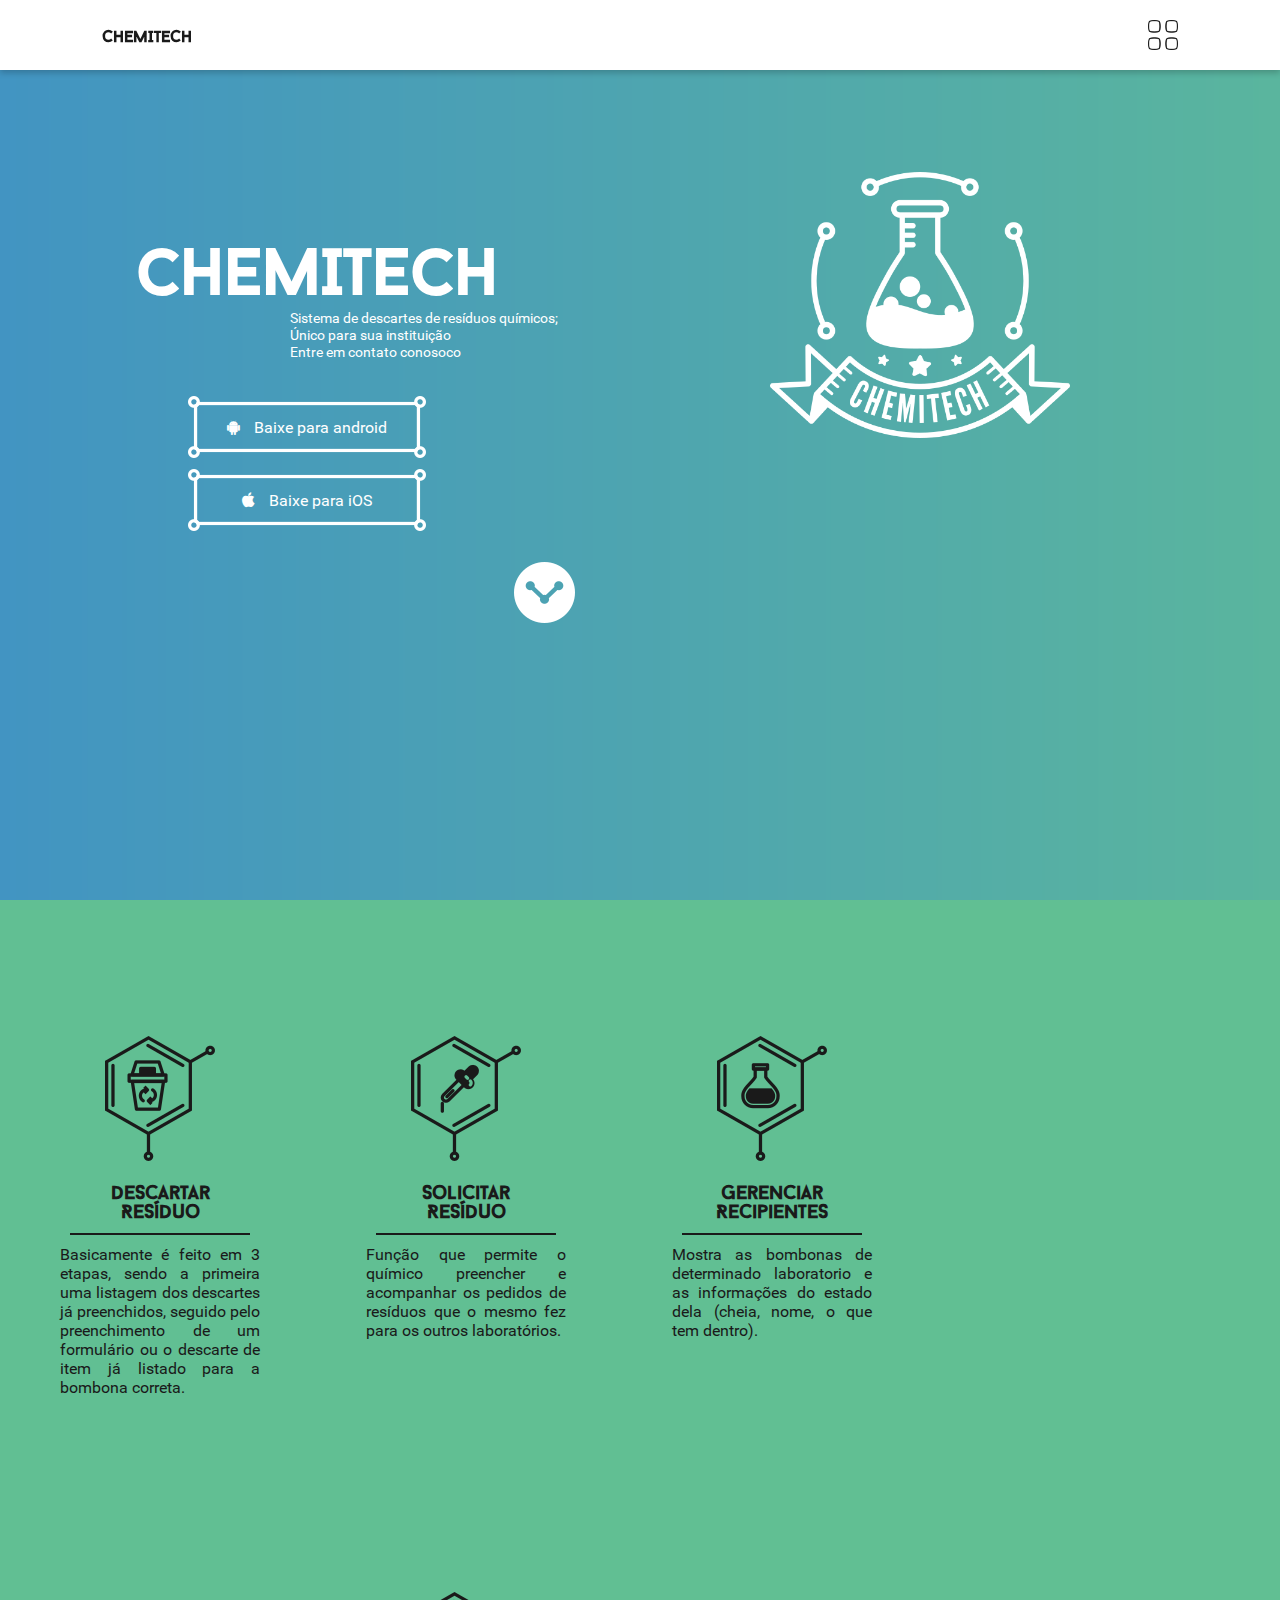
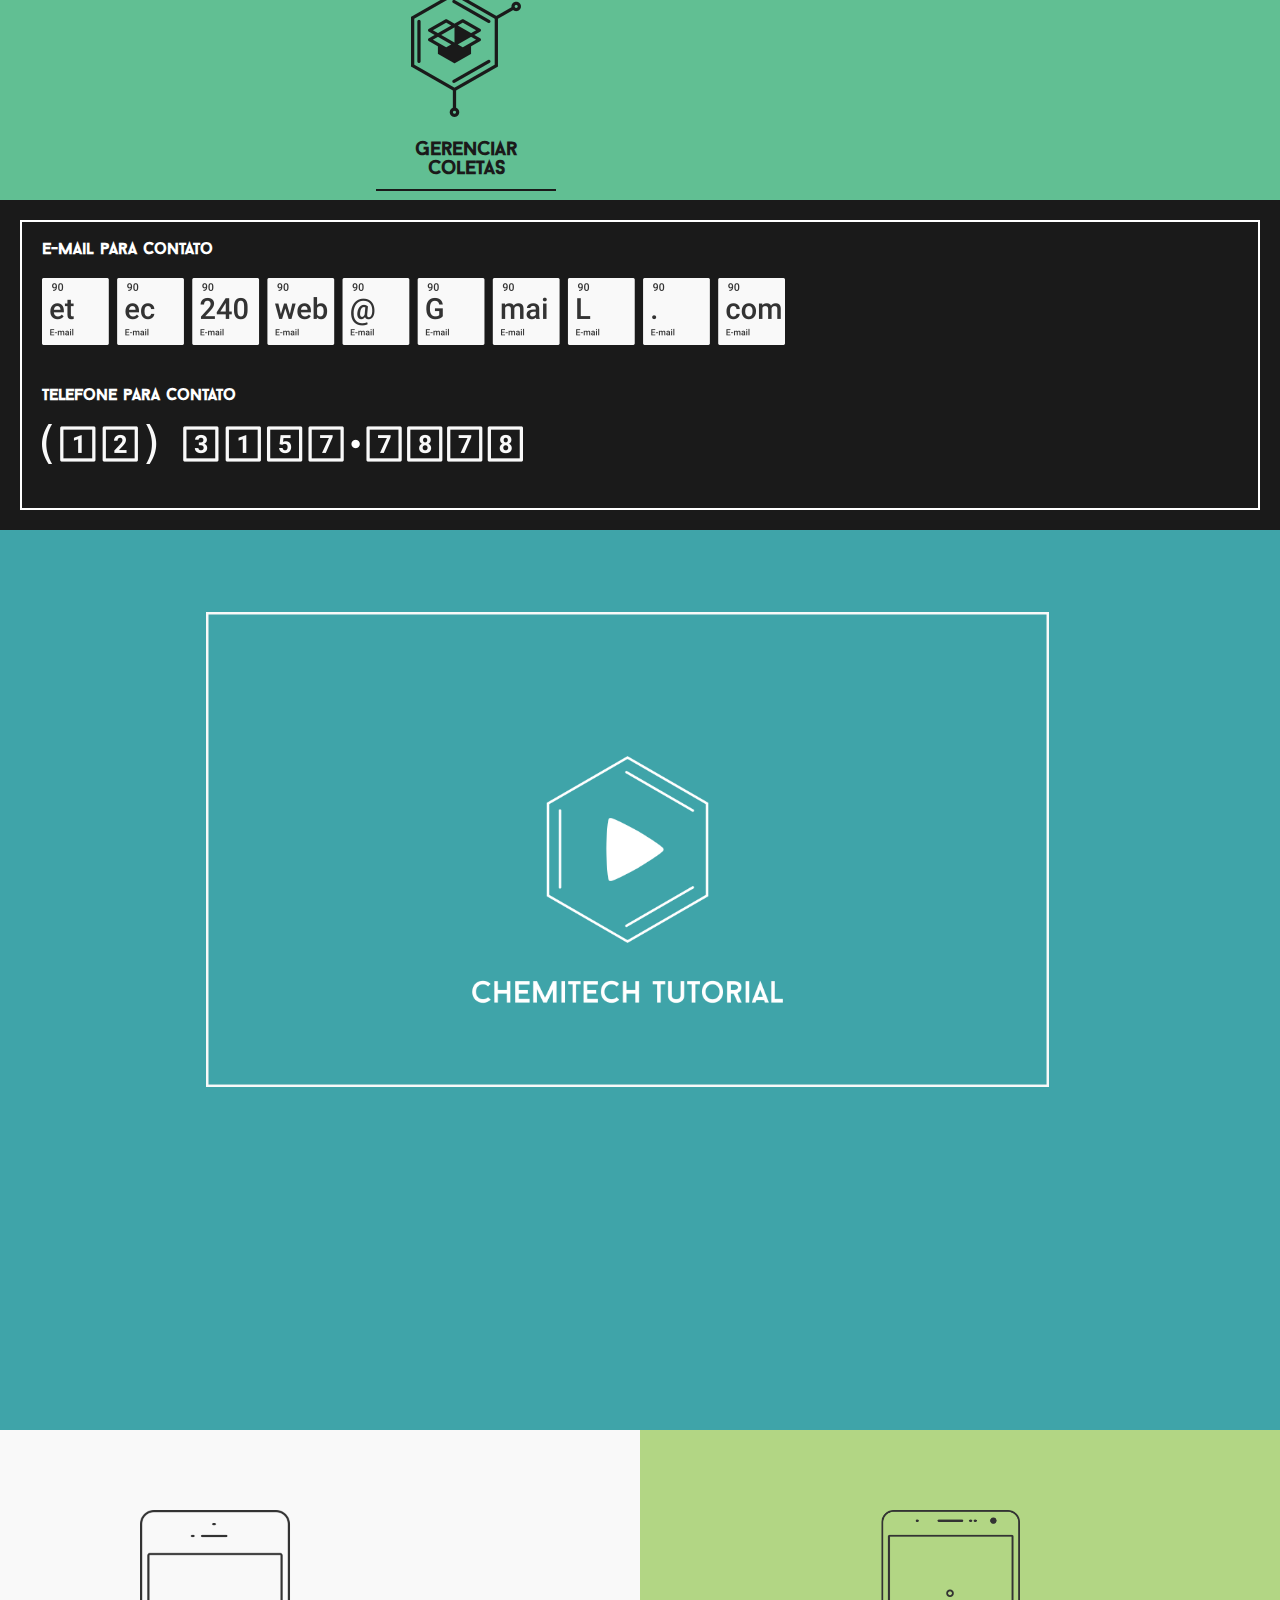
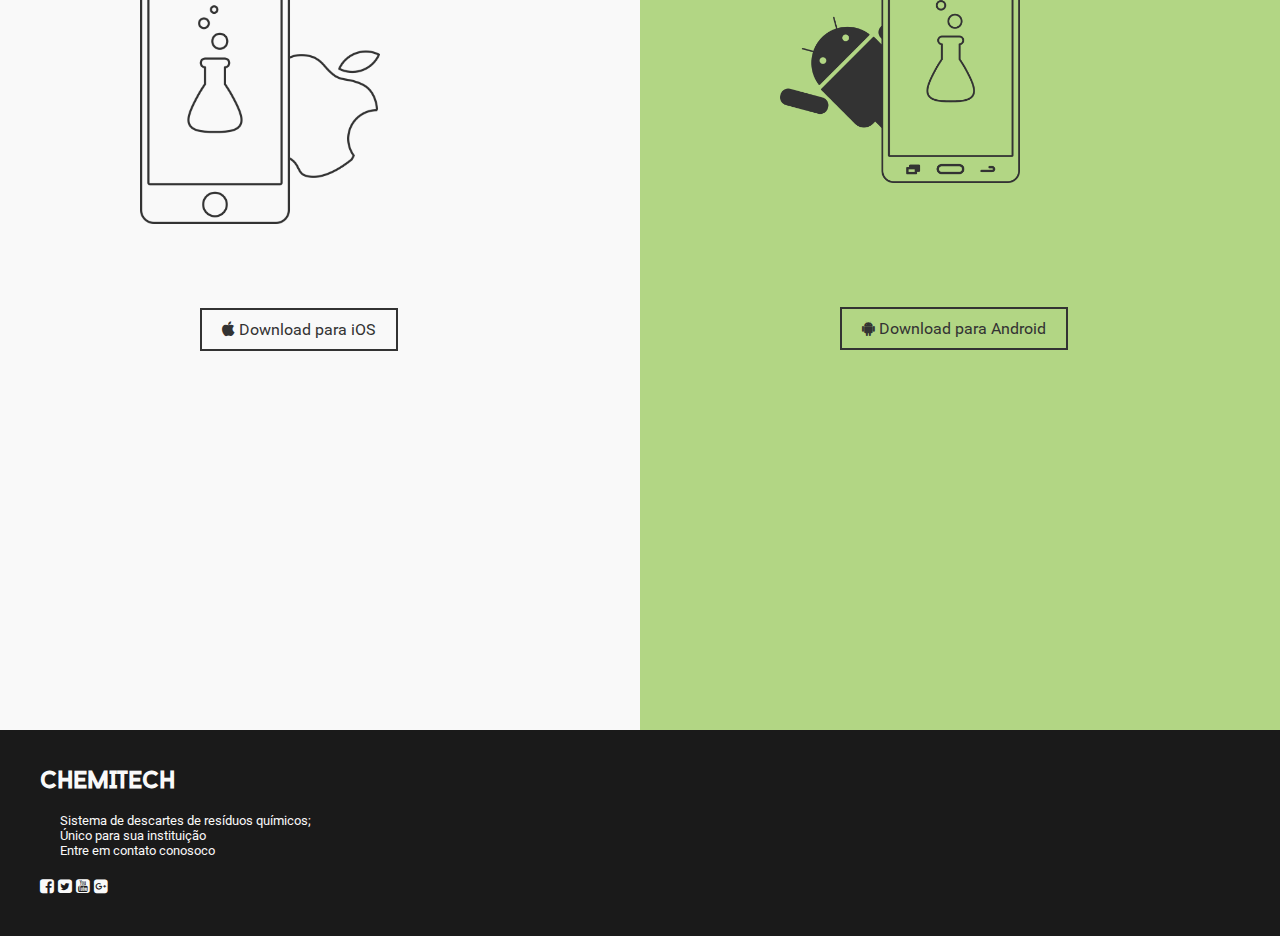
<file: index.htm>
<!DOCTYPE html>
<html>
    <head>
        
        <!-- Head global -->
<!-- initial config -->

<meta http-equiv="Content-Type" content="text/html; charset=UTF-8">
<meta name="viewport" content="width=device-width, height=device-height user-scalable=no" />

<!-- Licagens locais -->

<link type="text/css" rel="stylesheet" href="_css/style.css" />
<link type="text/css" rel="stylesheet" href="_fonts/font-awesome-4.6.3/css/font-awesome.min.css" 
      alt="FontAwesome" />

<!-- Autoria do site e ceo -->

<meta name="author" content="João Vitor Ramoda Silva" />
<meta name="descripition" content="Sistema de gerenciamento de residuos quimicos" />
<meta name="keywords" content="quimica, residuos" />

<meta name="robots" content="index, no-follow" />

        
        <title> Bem-vindo ao Chemitech </title>
        
    </head>
    
    <body>
       
        <!-- Cabecalho -->
        
      <!-- Cabecalho Global -->

<header class="cabecalho card-shadow">
    
    <h2>
        CHEMITECH
    </h2>
    
    <a href="#"> m </a>
    
</header>
        
        <!-- Conteudo da pagina -->
        
        <!-- SECTION #1 - Introdução -->
        
        <section class="introducao">
            
            
            
            <h2>CHEMITECH</h2>
            
            <p>Sistema de descartes de resíduos químicos;</p>
            <p>Único para sua instituição</p>
            <p>Entre em contato conosoco</p>
            
            <figure class="intro-logo">
                <img src="_img/_figures/logo_dark_150.png" alt="Logotipo do chemitech" />
            </figure>
            
            <figure class="intro-logo-200">
                <img src="_img/_figures/logo_dark_500.png" alt="Logotipo do chemitech" />
            </figure>
            
            <!-- download no welcome -->
            
            <div class="intro-dow" >
            
            <a class="btn-dow" href="#"><i class="fa fa-android"></i> Baixe para android</a>
            <a class="btn-dow" href="#"><i class="fa fa-apple"></i> Baixe para iOS</a>
            
            </div>
            
            <a class="btn-scroll" href="#">s</a>
            
        </section>
        
        <!--  Recursos -->
        
        <section class="resources" >
            
            <!-- Cards de recursos -->
            
            <!-- !!! -->
            <div class="resource-card" >
                <figure>
                    <img src="_img/_icons/icon_descartar_residuo.png" alt="Fique ligado!" />
                </figure>
                
                <h2> Descartar Resíduo </h2>
                
                <p> Basicamente é feito em 3 etapas, sendo a primeira uma listagem dos 
                    descartes já preenchidos, seguido pelo preenchimento de um formulário
                    ou o descarte de item já listado para a bombona correta.</p>
                
            </div>
            
            <!-- !!! -->
            <div class="resource-card" >
                <figure>
                    <img src="_img/_icons/icon_solicitar_residuo.png" alt="Fique ligado!" />
                </figure>
                
                <h2> Solicitar Resíduo </h2>
                
                <p> Função que permite o químico preencher e acompanhar os pedidos de
                    resíduos que o mesmo fez para os outros laboratórios.</p>
                
            </div>
            
            <!-- !!! -->
            <div class="resource-card" >
                <figure>
                    <img src="_img/_icons/icon_gerenciar_recipientes.png" alt="Fique ligado!" />
                </figure>
                
                <h2> Gerenciar Recipientes </h2>
                
                <p> Mostra as bombonas de determinado laboratorio e as informações
                    do estado dela (cheia, nome, o que tem dentro).</p>
                
            </div>
            
             <!-- !!! -->
            <div class="resource-card" >
                <figure>
                    <img src="_img/_icons/icon_gerenciar_coletas.png" alt="Fique ligado!" />
                </figure>
                
                <h2> Gerenciar Coletas</h2>
                
                <p> Uma função que acompanha as solicitações de esvaziamentos das bombonas.</p>
                
            </div>
            
        </section>
        
        <!-- Section de contato -->
        
        <section class="contato">
            
            <div class="cantato-card">
                
                <h2> E-mail para contato </h2>
                <p> etec240web@gmail.com </p>
                
                <figure class="email-fig">
                    <img src="_img/_figures/email.png" alt="etec240web@gmail.com" />
                </figure>
                
                <br>
                
                <h2> Telefone para contato </h2>
                <p>(12) 3157-8787 / (12) 3157-8894</p>
                
                <figure class="tel-fig">
                    <img src="_img/_figures/tel.png" alt="etec240web@gmail.com" />
                </figure>
                
            </div>
            
        </section>
        
        <!-- Section do tutorial -->
        
        <section class="tutorial">
            
            <figure class="thumbnail">
                <img src="_img/_figures/tutorial_thumbnail.png" />
            </figure>
            
            <div class="tutorial-text">
            <h2> Em poucos passos</h2>
            <p> Aprenda como usar! </p>
            </div>
            
        </section>
        
        <!-- Section do download -->
        
        <section class="download">
            
            <!-- iOS -->
            
            <div class="ios">
                <figure class="dow_fig" >
                    <img src="_img/_figures/ios_device.png" />
                </figure>
                
                <a class="dow-btn" href="#"> <i class="fa fa-apple"></i> Download para iOS</a>
                
            </div>
            
            <div class="android">
                <figure class="dow_fig" >
                    <img src="_img/_figures/android_device.png" />
                </figure>
                
                <a class="dow-btn" style="margin-top: 90px;" href="#"> <i class="fa fa-android"></i> Download para Android </a>
                
            </div>
            
        </section>
        
        <!-- Foorter do site -->
        
       <!-- Footer Global -->


<footer>
    
    <h2>CHEMITECH</h2>
    
    <br>
            
            <p>Sistema de descartes de resíduos químicos;</p>
            <p>Único para sua instituição</p>
            <p>Entre em contato conosoco</p>
            
            <br>
            
            <div class="redes-sociais">
                <a class="facebook" href="#"><i class="fa fa-facebook-square"></i></a>
                <a class="twitter" href="#"><i class="fa fa-twitter-square"></i></a>
                <a class="yt" href="#"><i class="fa fa-youtube-square"></i></a>
                <a class="google" href="#"><i class="fa fa-google-plus-square"></i></a>
            </div>
    
</footer>
        
    </body>
</html>
</file>
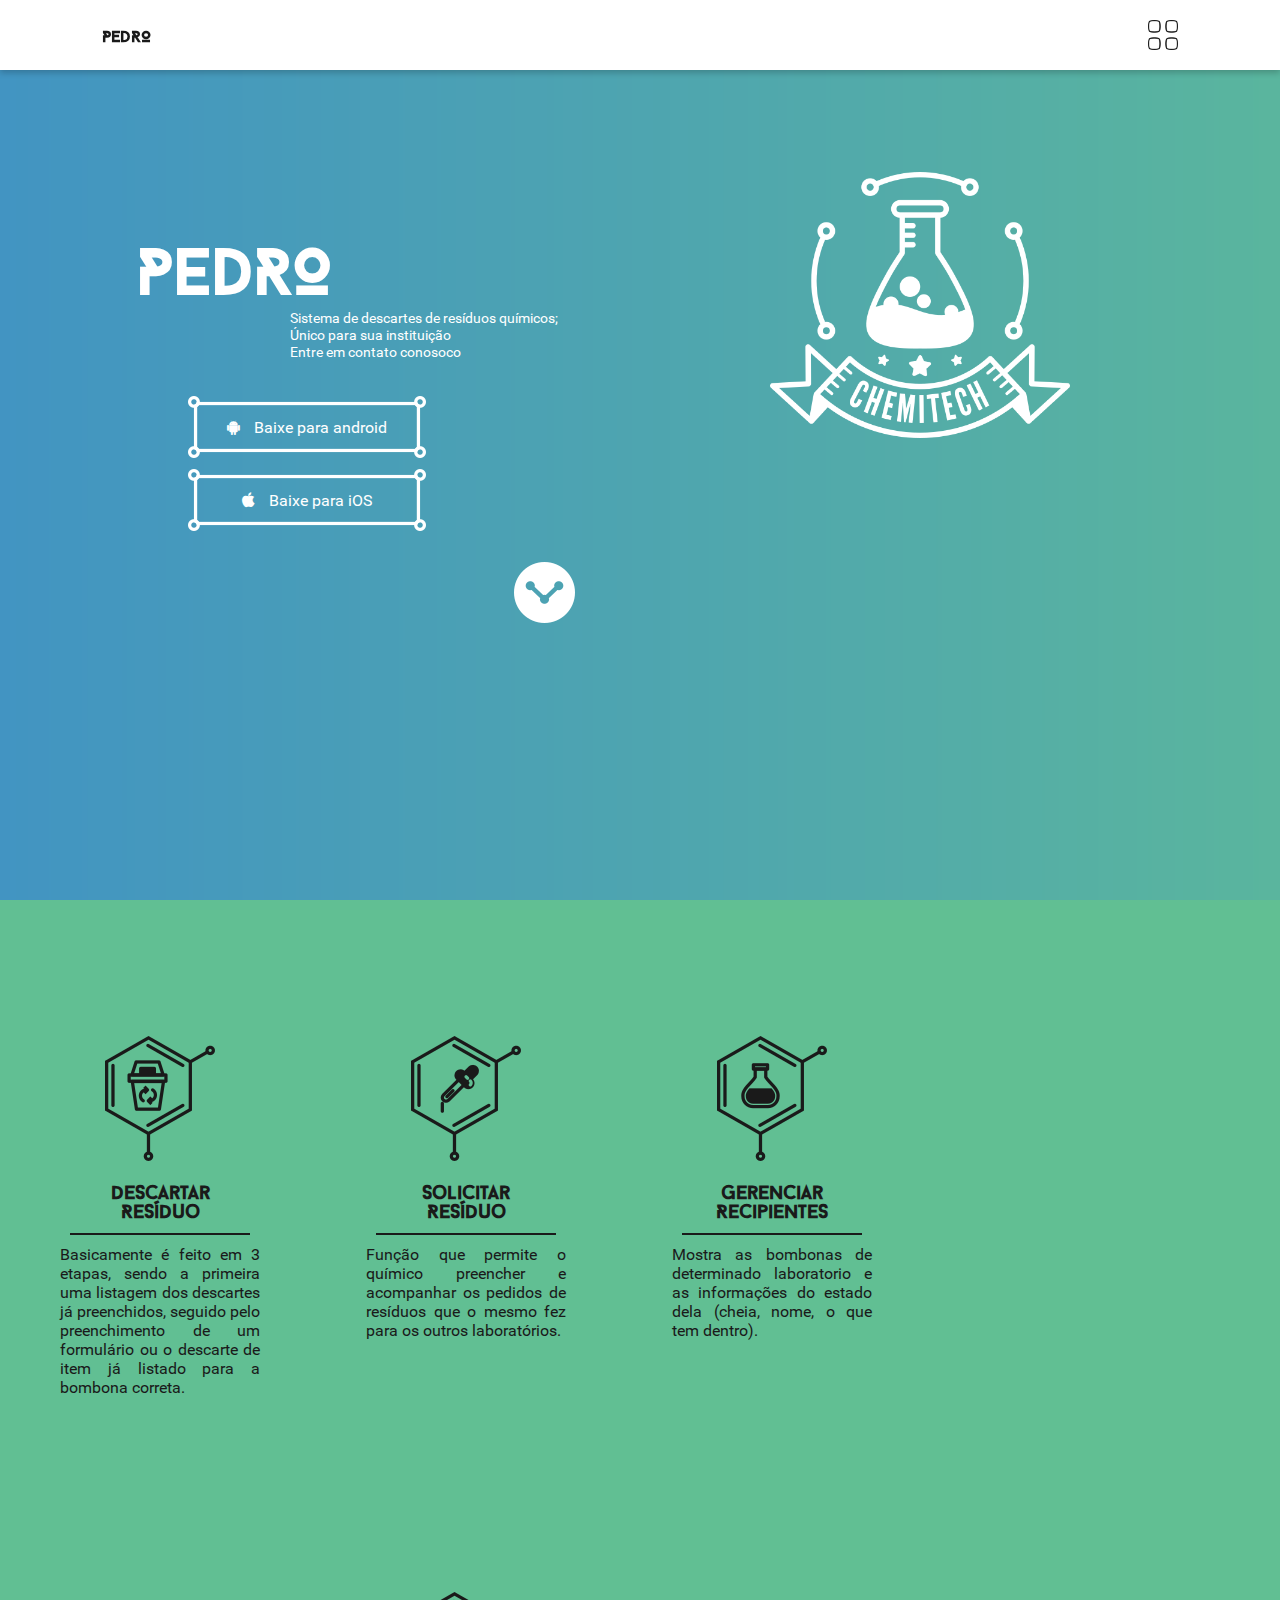
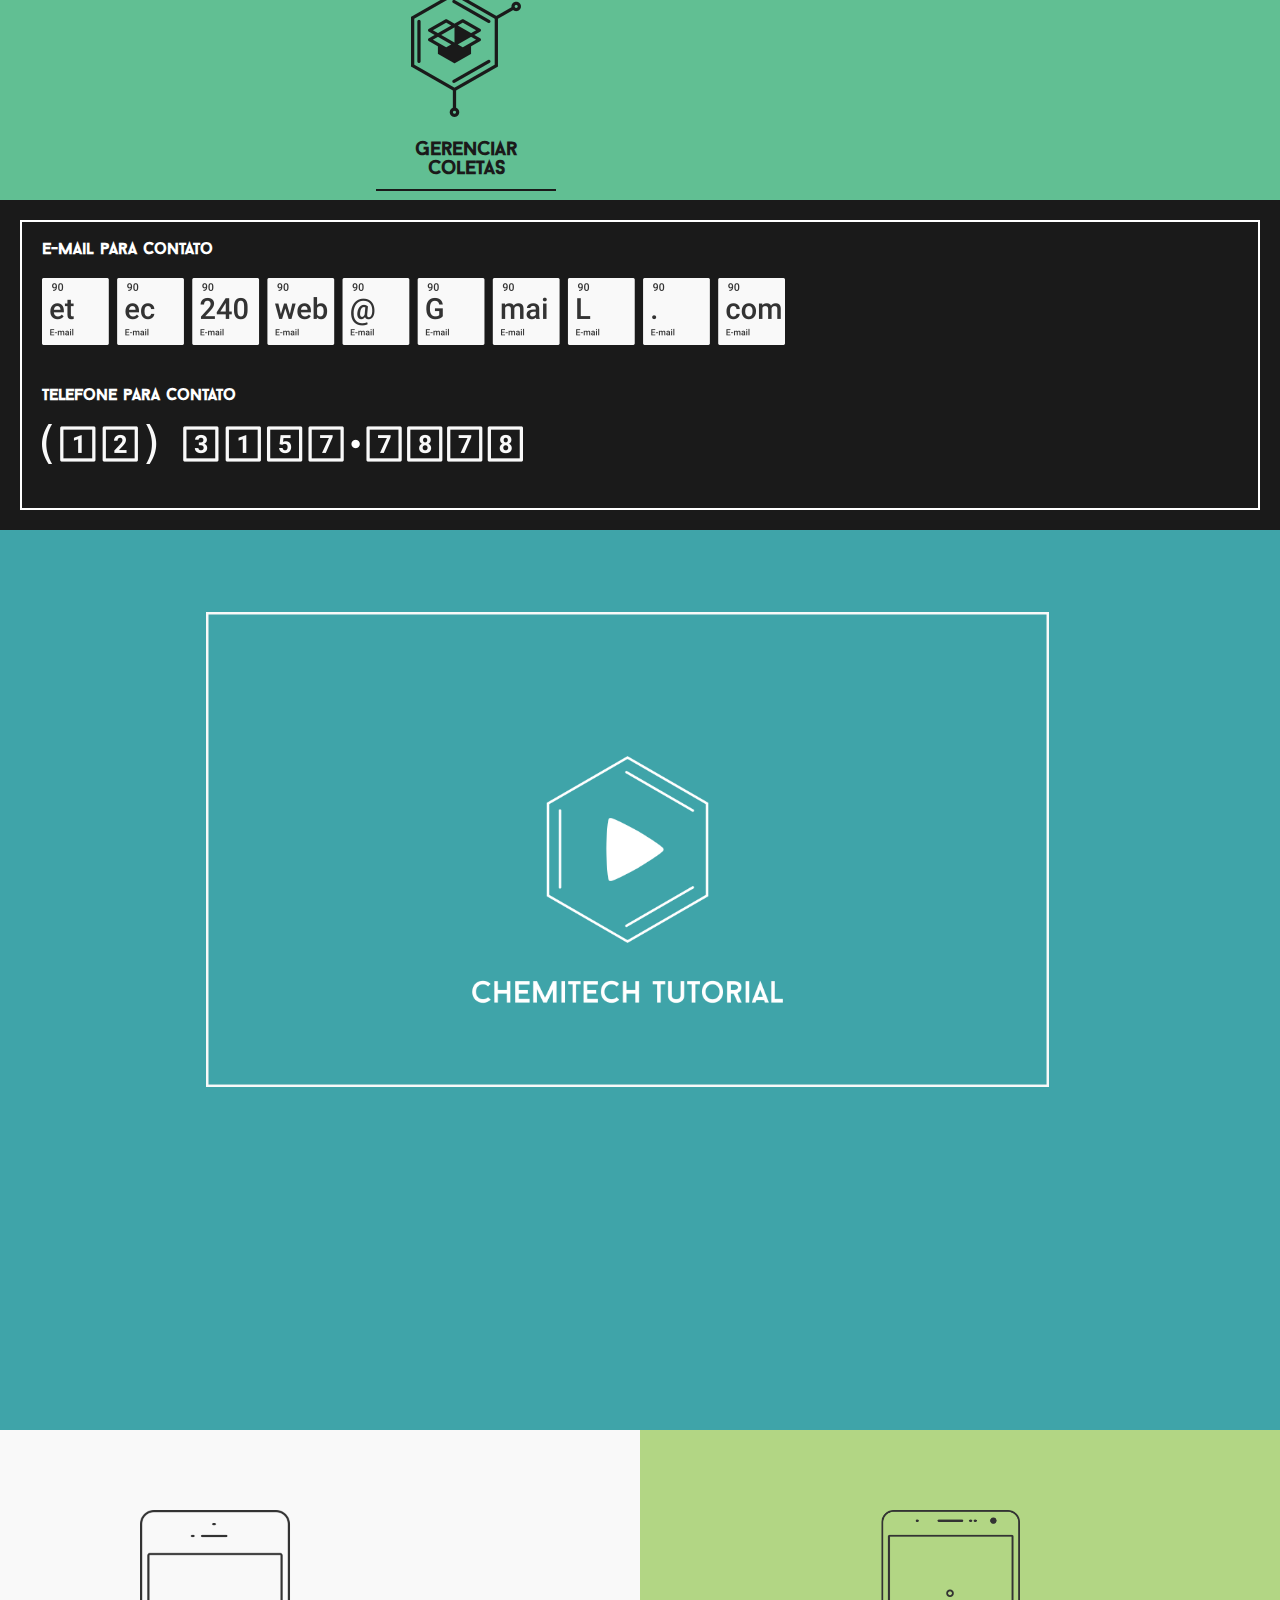
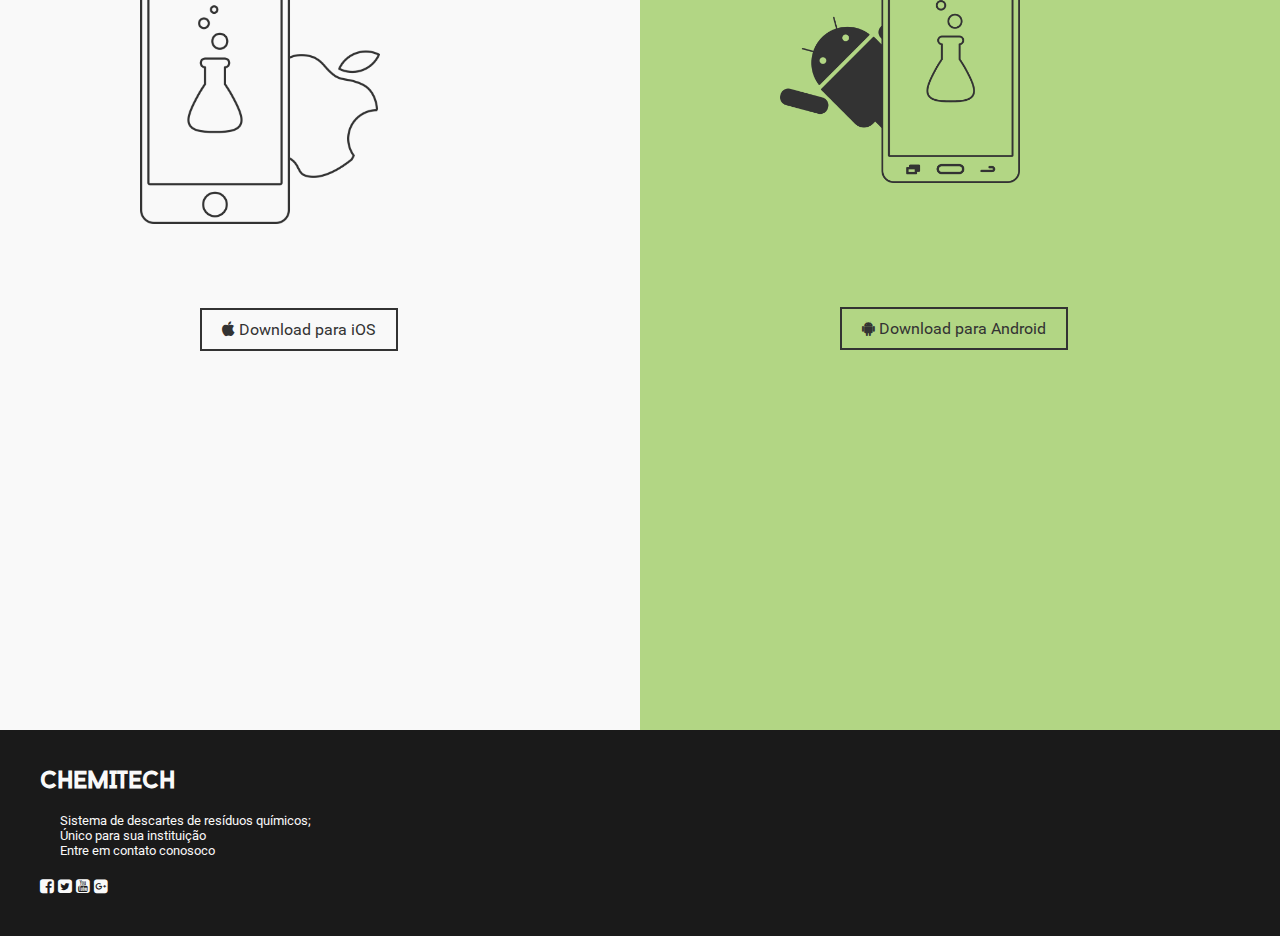
<file: index.html.htm>
<!DOCTYPE html>
<html>
    <head>

        <!-- Head global -->
<!-- initial config -->

<meta http-equiv="Content-Type" content="text/html; charset=UTF-8">
<meta name="viewport" content="width=device-width, height=device-height user-scalable=no" />

<!-- Licagens locais -->

<link type="text/css" rel="stylesheet" href="_css/style.css" />
<link type="text/css" rel="stylesheet" href="_fonts/font-awesome-4.6.3/css/font-awesome.min.css"
      alt="FontAwesome" />

<!-- Autoria do site e ceo -->

<meta name="author" content="João Vitor Ramoda Silva" />
<meta name="descripition" content="Sistema de gerenciamento de residuos quimicos" />
<meta name="keywords" content="quimica, residuos" />

<meta name="robots" content="index, no-follow" />


        <title> Bem-vindo ao Chemitech </title>

    </head>

    <body>

        <!-- Cabecalho -->

      <!-- Cabecalho Global -->

<header class="cabecalho card-shadow">

    <h2>
        PEdRO
    </h2>

    <a href="#"> m </a>

</header>

        <!-- Conteudo da pagina -->

        <!-- SECTION #1 - Introdução -->

        <section class="introducao">



            <h2>PEdRO</h2>

            <p>Sistema de descartes de resíduos químicos;</p>
            <p>Único para sua instituição</p>
            <p>Entre em contato conosoco</p>

            <figure class="intro-logo">
                <img src="_img/_figures/logo_dark_150.png" alt="Logotipo do chemitech" />
            </figure>

            <figure class="intro-logo-200">
                <img src="_img/_figures/logo_dark_500.png" alt="Logotipo do chemitech" />
            </figure>

            <!-- download no welcome -->

            <div class="intro-dow" >

            <a class="btn-dow" href="#"><i class="fa fa-android"></i> Baixe para android</a>
            <a class="btn-dow" href="#"><i class="fa fa-apple"></i> Baixe para iOS</a>

            </div>

            <a class="btn-scroll" href="#">s</a>

        </section>

        <!--  Recursos -->

        <section class="resources" >

            <!-- Cards de recursos -->

            <!-- !!! -->
            <div class="resource-card" >
                <figure>
                    <img src="_img/_icons/icon_descartar_residuo.png" alt="Fique ligado!" />
                </figure>

                <h2> Descartar Resíduo </h2>

                <p> Basicamente é feito em 3 etapas, sendo a primeira uma listagem dos
                    descartes já preenchidos, seguido pelo preenchimento de um formulário
                    ou o descarte de item já listado para a bombona correta.</p>

            </div>

            <!-- !!! -->
            <div class="resource-card" >
                <figure>
                    <img src="_img/_icons/icon_solicitar_residuo.png" alt="Fique ligado!" />
                </figure>

                <h2> Solicitar Resíduo </h2>

                <p> Função que permite o químico preencher e acompanhar os pedidos de
                    resíduos que o mesmo fez para os outros laboratórios.</p>

            </div>

            <!-- !!! -->
            <div class="resource-card" >
                <figure>
                    <img src="_img/_icons/icon_gerenciar_recipientes.png" alt="Fique ligado!" />
                </figure>

                <h2> Gerenciar Recipientes </h2>

                <p> Mostra as bombonas de determinado laboratorio e as informações
                    do estado dela (cheia, nome, o que tem dentro).</p>

            </div>

             <!-- !!! -->
            <div class="resource-card" >
                <figure>
                    <img src="_img/_icons/icon_gerenciar_coletas.png" alt="Fique ligado!" />
                </figure>

                <h2> Gerenciar Coletas</h2>

                <p> Uma função que acompanha as solicitações de esvaziamentos das bombonas.</p>

            </div>

        </section>

        <!-- Section de contato -->

        <section class="contato">

            <div class="cantato-card">

                <h2> E-mail para contato </h2>
                <p> etec240web@gmail.com </p>

                <figure class="email-fig">
                    <img src="_img/_figures/email.png" alt="etec240web@gmail.com" />
                </figure>

                <br>

                <h2> Telefone para contato </h2>
                <p>(12) 3157-8787 / (12) 3157-8894</p>

                <figure class="tel-fig">
                    <img src="_img/_figures/tel.png" alt="etec240web@gmail.com" />
                </figure>

            </div>

        </section>

        <!-- Section do tutorial -->

        <section class="tutorial">

            <figure class="thumbnail">
                <img src="_img/_figures/tutorial_thumbnail.png" />
            </figure>

            <div class="tutorial-text">
            <h2> Em poucos passos</h2>
            <p> Aprenda como usar! </p>
            </div>

        </section>

        <!-- Section do download -->

        <section class="download">

            <!-- iOS -->

            <div class="ios">
                <figure class="dow_fig" >
                    <img src="_img/_figures/ios_device.png" />
                </figure>

                <a class="dow-btn" href="#"> <i class="fa fa-apple"></i> Download para iOS</a>

            </div>

            <div class="android">
                <figure class="dow_fig" >
                    <img src="_img/_figures/android_device.png" />
                </figure>

                <a class="dow-btn" style="margin-top: 90px;" href="#"> <i class="fa fa-android"></i> Download para Android </a>

            </div>

        </section>

        <!-- Foorter do site -->

       <!-- Footer Global -->


<footer>

    <h2>CHEMITECH</h2>

    <br>

            <p>Sistema de descartes de resíduos químicos;</p>
            <p>Único para sua instituição</p>
            <p>Entre em contato conosoco</p>

            <br>

            <div class="redes-sociais">
                <a class="facebook" href="#"><i class="fa fa-facebook-square"></i></a>
                <a class="twitter" href="#"><i class="fa fa-twitter-square"></i></a>
                <a class="yt" href="#"><i class="fa fa-youtube-square"></i></a>
                <a class="google" href="#"><i class="fa fa-google-plus-square"></i></a>
            </div>

</footer>

    </body>
</html>
</file>
<file: _css/style.css>
/* 
    Config
*/

@charset"utf-8";

/* Lincagem de fonts */

@font-face {
    font-family: roboto_re;
    src: url("../_fonts/Roboto-Regular.ttf");
}

@font-face {
    font-family: roboto_th;
    src: url("../_fonts/Roboto-Thin.ttf");
}

@font-face {
    font-family: roboto_bo;
    src: url("../_fonts/Roboto-Bold.ttf");
}

@font-face {
    font-family: roboto_li;
    src: url("../_fonts/Roboto-Light.ttf");
}

@font-face {
    font-family: baron;
    src: url("../_fonts/Baron Neue.otf");
}



/* RESET */

* {
    box-sizing: border-box;
    font-family: roboto_re;
    padding: 0;
    margin: 0;
    text-decoration: none;
    font-size: 100%;
    border: none;
    outline: none;
}

/* Elementos genéricos */

html {
    width:  100%;
    height: 100%;
}

body {
    width: 100%;
    height: 100%;
}

h2 {
    font-family: baron;
}

.card-shadow {
    box-shadow: 0px 3px 6px rgba(0,0,0,.2);
}

/* Let's get this party started */
::-webkit-scrollbar {
    width: 8px;
}
 
/* Track */
::-webkit-scrollbar-track {
    -webkit-border-radius: 10px;

}
 
/* Handle */
::-webkit-scrollbar-thumb {
    background: #3d3d3d; 
        border-radius: 10px;
    -webkit-box-shadow: inset 0 0 6px rgba(0,0,0,0.5); 
}
::-webkit-scrollbar-thumb:window-inactive {
	background: rgba(255,0,0,0.4); 
}

/* Header */

header.cabecalho {
    float: left;
    width: 100%;
    padding: 20px 8%;
    color: #1a1a1a;
    position: fixed;
    z-index: 1;
    background-color: #ffffff;
}

header.cabecalho h2 {
    float: left;
    border-bottom: 2px  ;
    margin-top: 10px;
}

header.cabecalho a {
    float: right;
    width: 30px;
    height: 30px;
    background: url("../_img/_icons/menu_button_light.png");
    font-size:  0;
}

/* Section introducao */

section.introducao {
    float: left;
    width: 100%;
    /* !!! Colocar o height no media querie! */
    background: url("../_img/_figures/intro_bg.png") no-repeat fixed;
    background-position: center;
    color: #ffffff;
    padding: 120px 10px 10px 10px;
}

figure.intro-logo {
    text-align: center; 
    margin: 40px 0 40px 0;
}

section.introducao i {
    margin-right: 10px;
}

section.introducao a.btn-dow {
    width: 238px;
    padding: 22px 0;
    background: url("../_img/_icons/btn_dow_238_dark.png") no-repeat;
    float: left;
    margin: 10px 11% 0 11%;
    text-align: center;
    color: #ffffff;
    transition: .1s ease-in;
}

section.introducao a.btn-dow:hover {
    background: url(../_img/_icons/btn_dow_238_hover.png) no-repeat;
    color: #1a1a1a;
}

section.introducao h2 {
    font-size: 2.5em;
}

section.introducao p {
    font-size: .9em;
    text-indent: 28px;
}

section.introducao a.btn-scroll {
    float: left;
    width: 61px;
    height: 61px;
    background: url(../_img/_icons/btn_scroll_light.png) no-repeat;
    margin: 30px 40% 30px 40%;
    font-size: 0;
}



/* Section de Recursos */

section.resources {
    float: left;
    width: 100%;
    background: #61bf93;
    padding: 10px;
    color: #1a1a1a;
}

div.resource-card {
    float: left;
    width: 80%;
    text-align: center;
    margin: 10%;
}

div.resource-card h2 {
    font-size: 1.2em;
    border-bottom: 2px #1a1a1a solid;
    padding: 10px;
    margin: 10px;
}

div.resource-card p {
    text-align: justify;
}

/* Secction de contato */

section.contato {
    float: left;
    width: 100%;
    background: #1a1a1a;
    color: #fff;
    padding: 20px;
}

section.contato div.cantato-card {
    border: 2px solid #fff;
    padding: 20px;
}

div.cantato-card p {
    margin: 10px 0 10px 0;
    text-indent: 20px;
}

/* Section do tutorial */

section.tutorial {
    float: left;
    width: 100%;
    background: #3fa4a9;
    padding: 20px;
}

section.tutorial h2 {
    font-size: 1.5em;
}

figure.thumbnail img{
    float: left;
    width: 100%;
    margin-bottom: 40px;
}

/* Section do download */

section.download {
    float: left;
    width: 100%;
}

section.download div.ios {
    float: left;
    width: 100%;
    padding: 20px;
    background-color: #f9f9f9;
}

section.download div.android {
    float: left;
    width: 100%;
    padding: 20px;
    background-color: #b2d684;
}

figure.dow_fig img {
    width: 60%;
    margin: 20px 0 20px 25%;
}

a.dow-btn {
    float: left;
    border: 2px solid #333333;
    color: #333333;
    padding: 10px 20px;
    margin: 50px 0 20px 20%;
    transition: .1s ease-in;
}

a.dow-btn:hover {
    background-color: #333333;
    color: #f9f9f9;
}

/* Cor do androidink b2d684 */

/* Footer */

footer {
    float:left;
    width: 100%;
    background-color: #1a1a1a;
    color: #f9f9f9;
    padding: 40px;
}

div.redes-sociais a {
    color: #f9f9f9;
}

div.redes-sociais a.facebook:hover {
    color: #0066ff
}

div.redes-sociais a.twitter:hover {
    color: #66ccff
}

div.redes-sociais a.yt:hover {
    color: #ff3333
}

div.redes-sociais a.google:hover {
    color: #ff9999
}

footer h2 {
    font-size: 1.5em;
}

footer p {
    font-size: .8em;
    text-indent: 20px;
}

/* MEDIA QUERIES */

/* Elementos qque nao se encaixam no mobile */

@media screen and (max-width: 1023px) {
    
    section.introducao figure.intro-logo-200 {
        display: none;
    }
    
    figure.email-fig {
        display: none;
    }
    
    figure.tel-fig{
        display: none;
    }
    
}

/* Dispositivos maiores */

@media screen and (min-width: 1024px) {
    
    /* INTRODUCAO */
    
    section.introducao {
        height: 100%;
    }
    
    section.introducao h2 {
        font-size: 4em;
        margin: 10% 0 0 10%;
    }
    
    section.introducao p {
        margin-left: 20%
    }
    section.introducao figure.intro-logo {
        display: none;
    }
    
    section.introducao figure.intro-logo-200 {
        float: right;
        margin: -15% 0 0 0;
    }
    
    section.introducao figure.intro-logo-200 img {
        width: 60%;
    }
    
    div.intro-dow {
        float: left;
         margin: 25px 0 0 10%;
    }
    
    a.btn-scroll {
        margin-left: 50%;
    }
    
    /* RECURSOS */
    
    section.resources {
        height: 100%;
    }
    
    div.resource-card {
        width: 200px;
        float: left;
        margin-left: -20px;
    }
    
    div.resource-card:first-child {
        margin-left: 50px;
    }
    
    /* CONTATO */
    
    div.cantato-card p {
        display: none;
    }
    
    div.cantato-card figure {
        margin: 20px 0 20px 0;
    }
    
    /* TUTORIAL */
    
    section.tutorial {
        height: 100%;
    }
    
    section.tutorial h2 {
        font-size: 3em;
    }
    
    figure.thumbnail {
        margin: 5% 0 0 15%; 
    }
    
    
    figure.thumbnail img {
        width: 80%;
    }
    
    div.tutorial-text {
        display: none;
    }
    
    /* DOWNLOAD */
    
    section.download {
        height: 100%;
    }
    
    section.download div.ios {
        width: 50%;
        height: 100%;
    }
    
    section.download div.android {
        width: 50%;
        height: 100%;
    }
    
    figure.dow_fig img{
        width: 40%;
        margin: 10% 0 5% 20%;
    }
    
    a.dow-btn {
        margin-left: 30%;
    }
}
</file>
